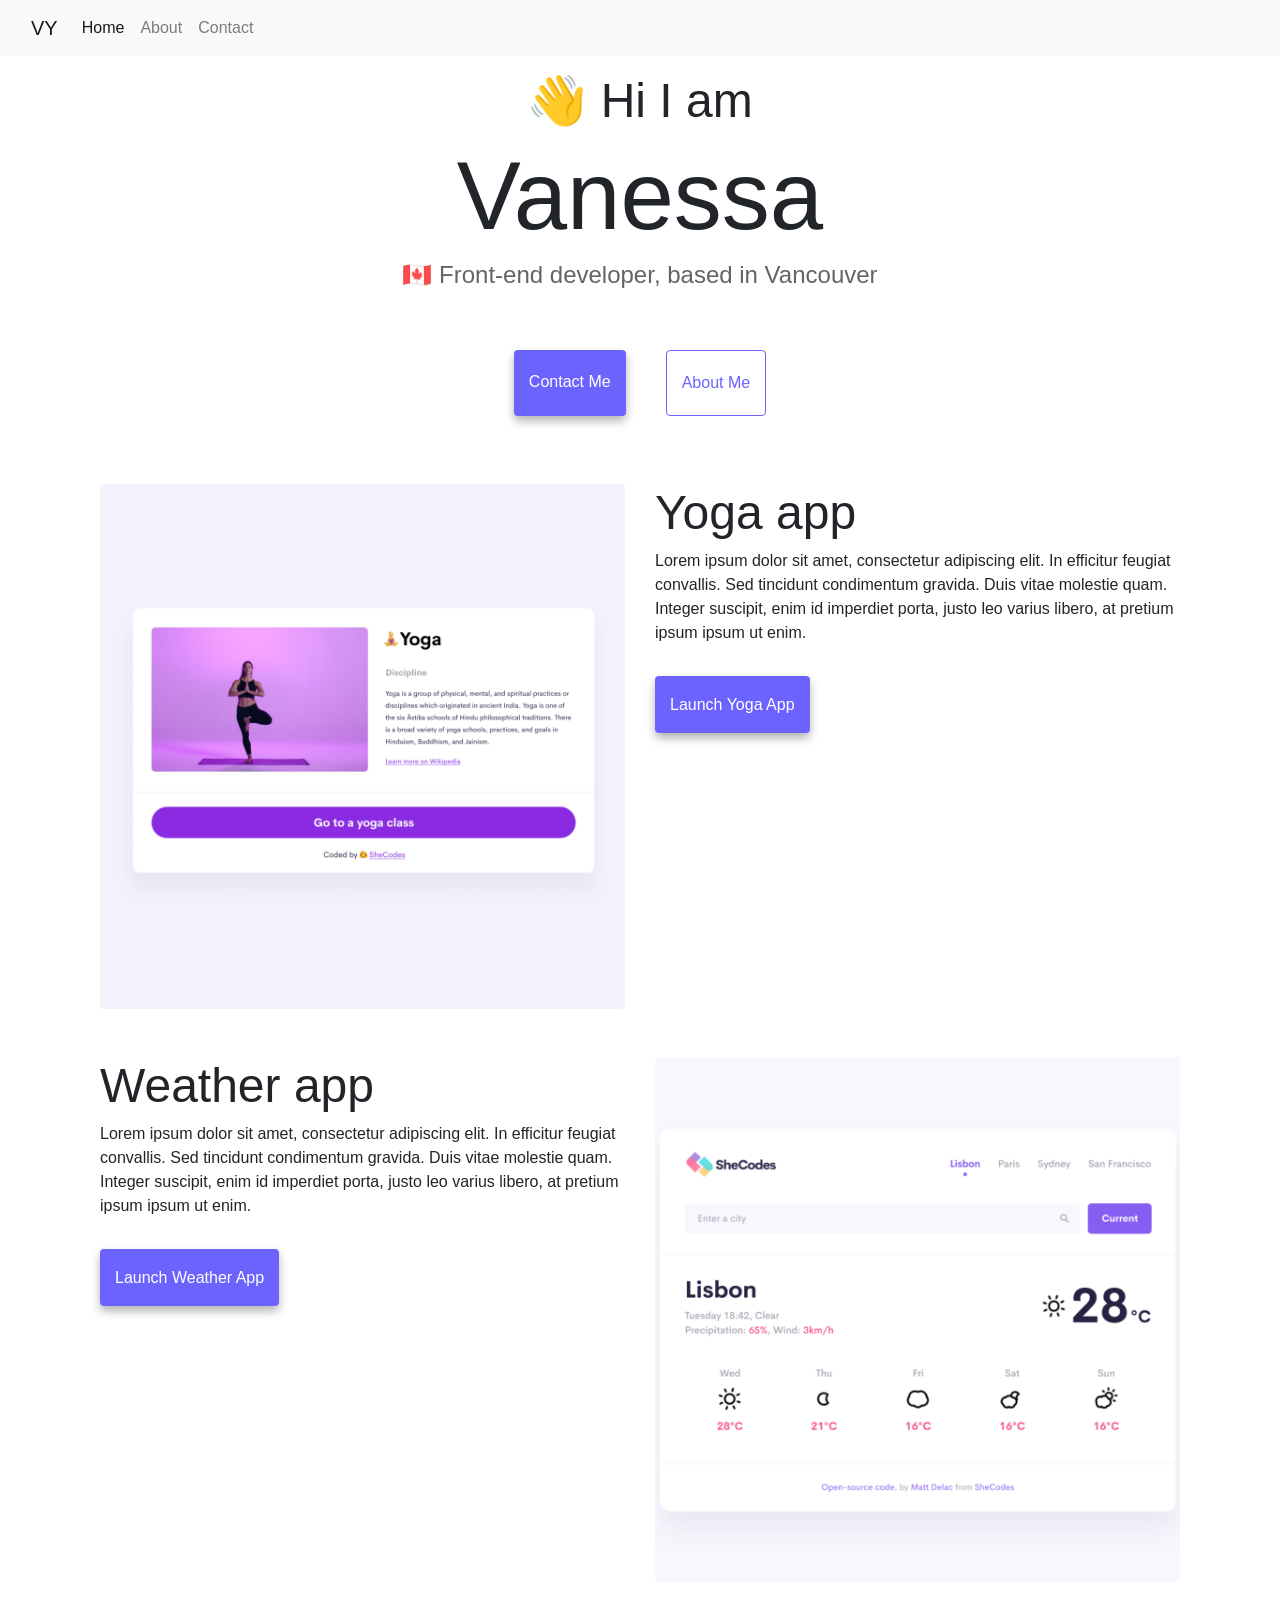
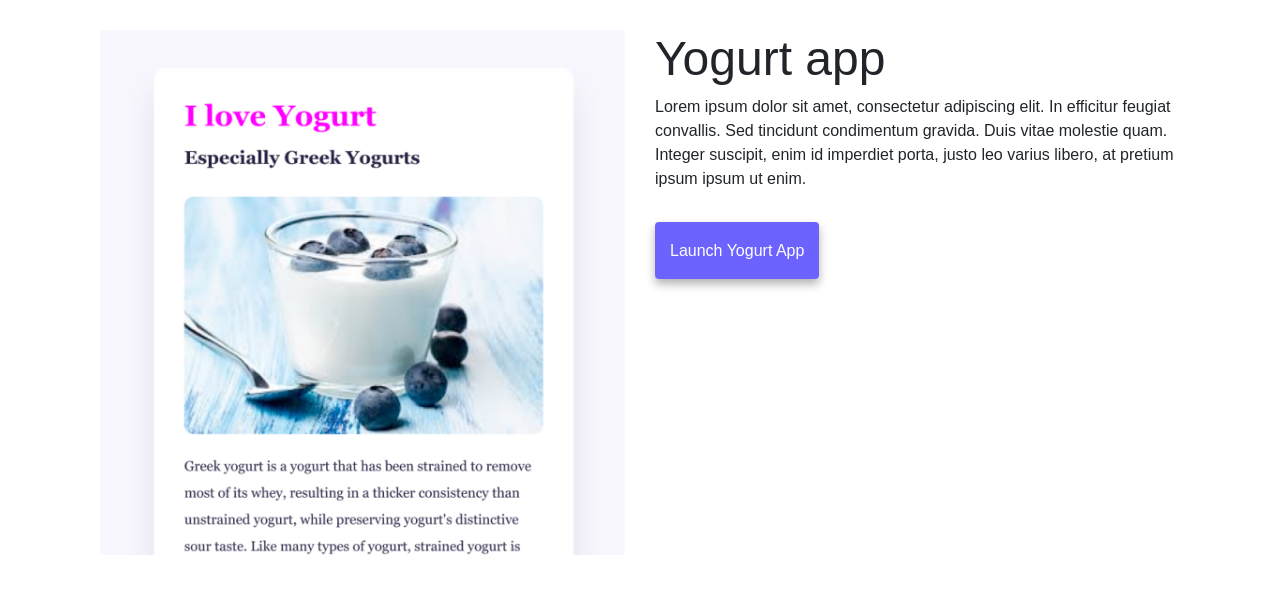
<file: index.html>
<!DOCTYPE html>
<html lang="en">
  <head>
    <meta charset="UTF-8" />
    <meta http-equiv="X-UA-Compatible" content="IE=edge" />
    <meta name="description" content="Welcome to Vanessa's protfolio project, developed for SheCodes." />
    <title>Vanessa's Portfolio</title>
    <link
      rel="stylesheet"
      href="https://maxcdn.bootstrapcdn.com/bootstrap/4.0.0/css/bootstrap.min.css"
      integrity="sha384-Gn5384xqQ1aoWXA+058RXPxPg6fy4IWvTNh0E263XmFcJlSAwiGgFAW/dAiS6JXm"
      crossorigin="anonymous"
    />
    <script src="https://cdn.jsdelivr.net/npm/bootstrap@5.0.2/dist/js/bootstrap.bundle.min.js" integrity="sha384-MrcW6ZMFYlzcLA8Nl+NtUVF0sA7MsXsP1UyJoMp4YLEuNSfAP+JcXn/tWtIaxVXM" crossorigin="anonymous"></script>
    <link rel="stylesheet" href="css/styles.css" />
  </head>
  <body>
    <nav class="navbar navbar-expand-lg navbar-light bg-light">
      <div class="container-fluid">
        <a class="navbar-brand" href="#">VY</a>
        <button
          class="navbar-toggler"
          type="button"
          data-bs-toggle="collapse"
          data-bs-target="#navbarNav"
          aria-controls="navbarNav"
          aria-expanded="false"
          aria-label="Toggle navigation"
        >
          <span class="navbar-toggler-icon"></span>
        </button>
        <div class="collapse navbar-collapse" id="navbarNav">
          <ul class="navbar-nav">
            <li class="nav-item">
              <a class="nav-link active" aria-current="page" href="/">Home</a>
            </li>
            <li class="nav-item">
              <a class="nav-link" href="/about.html">About</a>
            </li>
            <li class="nav-item">
              <a class="nav-link" href="/about.html#contact">Contact</a>
            </li>
          </ul>
        </div>
      </div>
    </nav>
    <div class="container mt-3">
      <h2 class="text-center">👋 Hi I am</h2>
      <h1 class="text-center">Vanessa</h1>
      <h3 class="text-center">
        🇨🇦 Front-end developer, based in Vancouver
      </h3>
      <div class="navigation-links mb-5">
        <a href="about.html#contact" class="contact-link">Contact me</a>
        <a href="about.html" class="about-link">About me</a>
      </div>

      <div class="container">
        <div class="row mb-5">
          <div class="col-sm-6">
            <img src="images/yoga.png" class="img-fluid rounded d-none d-sm-block" alt="yoga project photo" />
          </div>
          <div class="col-sm-6 justify-content-sm-center">
            <h2>Yoga app</h2>
            <p>
              Lorem ipsum dolor sit amet, consectetur adipiscing elit. In
              efficitur feugiat convallis. Sed tincidunt condimentum gravida. Duis
              vitae molestie quam. Integer suscipit, enim id imperdiet porta,
              justo leo varius libero, at pretium ipsum ipsum ut enim.
            </p>
            <div class="mt-5">
              <a href="#" class="primary-link project-link">Launch Yoga app</a>
            </div>
          </div>
        </div>
        <div class="row mt-5 mb-5">
          <div class="col-sm-6">
            <h2>Weather app</h2>
            <p>
              Lorem ipsum dolor sit amet, consectetur adipiscing elit. In
              efficitur feugiat convallis. Sed tincidunt condimentum gravida. Duis
              vitae molestie quam. Integer suscipit, enim id imperdiet porta,
              justo leo varius libero, at pretium ipsum ipsum ut enim.
            </p>
            <div class="mt-5">
              <a href="#" class="primary-link project-link">Launch Weather app</a>
            </div>
          </div>
          <div class="col-sm-6">
            <img src="images/weather.png" class="img-fluid rounded d-none d-sm-block" alt="weather project photo" />
          </div>
        </div>
        <div class="row mt-5 mb-5">
          <div class="col-sm-6">
            <img src="images/yogurt.png" class="img-fluid rounded d-none d-sm-block" alt="yogurt project photo" />
          </div>
          <div class="col-sm-6">
            <h2>Yogurt app</h2>
            <p>
              Lorem ipsum dolor sit amet, consectetur adipiscing elit. In
              efficitur feugiat convallis. Sed tincidunt condimentum gravida. Duis
              vitae molestie quam. Integer suscipit, enim id imperdiet porta,
              justo leo varius libero, at pretium ipsum ipsum ut enim.
            </p>
            <div class="mt-5">
              <a href="#" class="primary-link project-link">Launch Yogurt app</a>
            </div>
          </div>
        </div>
      </div>
    </div>
  </body>
</html>
</file>
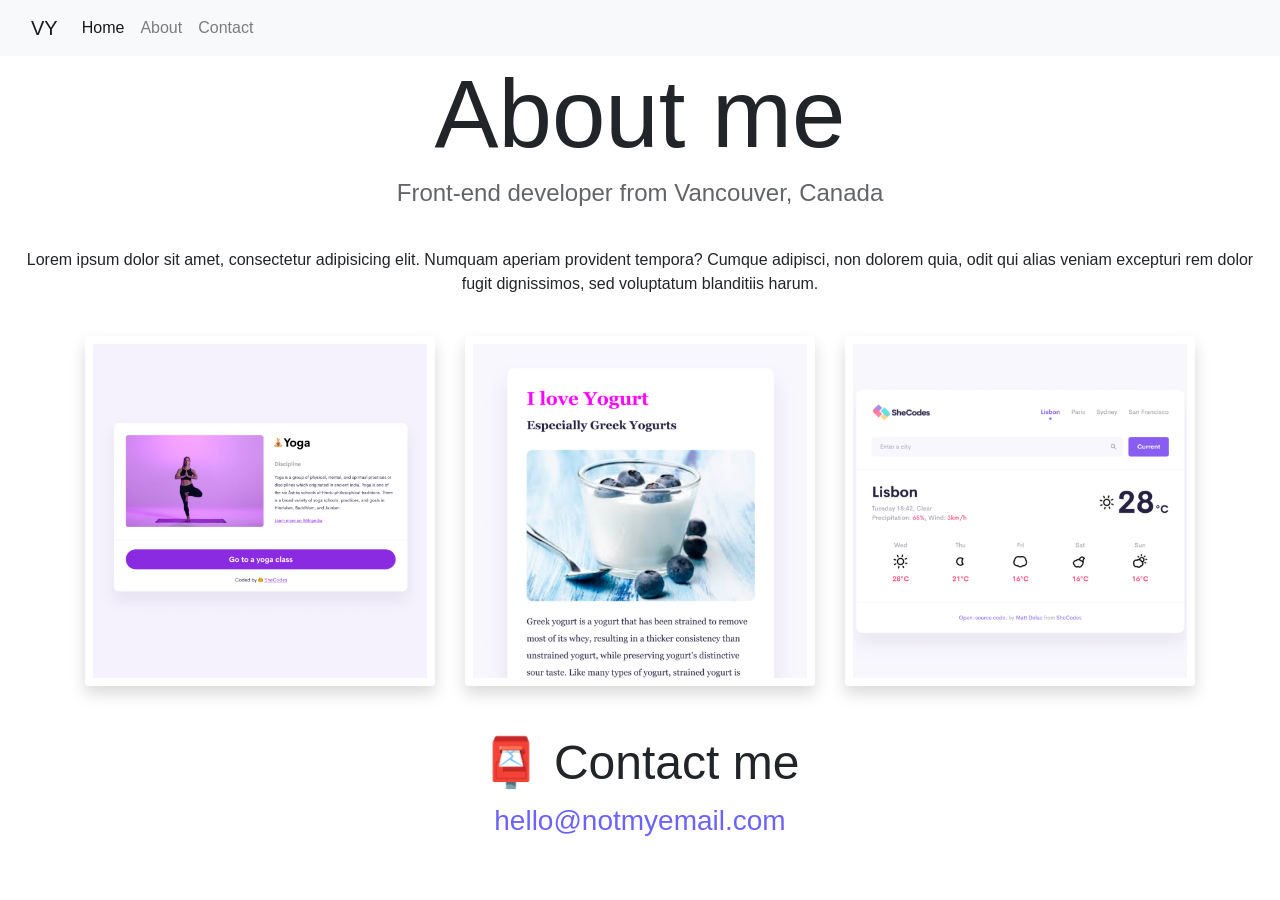
<file: about.html>
<!DOCTYPE html>
<html lang="en">
  <head>
    <meta charset="UTF-8" />
    <meta http-equiv="X-UA-Compatible" content="IE=edge" />
    <meta name="description" content="Welcome to Vanessa's protfolio project, developed for SheCodes." />
    <title>Vanessa's Portfolio</title>
    <link
      rel="stylesheet"
      href="https://maxcdn.bootstrapcdn.com/bootstrap/4.0.0/css/bootstrap.min.css"
      integrity="sha384-Gn5384xqQ1aoWXA+058RXPxPg6fy4IWvTNh0E263XmFcJlSAwiGgFAW/dAiS6JXm"
      crossorigin="anonymous"
    />
    <script src="https://cdn.jsdelivr.net/npm/bootstrap@5.0.2/dist/js/bootstrap.bundle.min.js" integrity="sha384-MrcW6ZMFYlzcLA8Nl+NtUVF0sA7MsXsP1UyJoMp4YLEuNSfAP+JcXn/tWtIaxVXM" crossorigin="anonymous"></script>
    <link rel="stylesheet" href="css/styles.css" />
  </head>
  <body>
    <nav class="navbar navbar-expand-lg navbar-light bg-light">
      <div class="container-fluid">
        <a class="navbar-brand" href="#">VY</a>
        <button
          class="navbar-toggler"
          type="button"
          data-bs-toggle="collapse"
          data-bs-target="#navbarNav"
          aria-controls="navbarNav"
          aria-expanded="false"
          aria-label="Toggle navigation"
        >
          <span class="navbar-toggler-icon"></span>
        </button>
        <div class="collapse navbar-collapse" id="navbarNav">
          <ul class="navbar-nav">
            <li class="nav-item">
              <a class="nav-link active" aria-current="page" href="/">Home</a>
            </li>
            <li class="nav-item">
              <a class="nav-link" href="/about.html">About</a>
            </li>
            <li class="nav-item">
              <a class="nav-link" href="/about.html#contact">Contact</a>
            </li>
          </ul>
        </div>
      </div>
    </nav>
    <h1 class="text-center">About me</h1>
    <h3 class="text-center">Front-end developer from Vancouver, Canada</h3>
    <div class="about-paragraphs text-center">
      <p>
        Lorem ipsum dolor sit amet, consectetur adipisicing elit. Numquam
        aperiam provident tempora? Cumque adipisci, non dolorem quia, odit qui
        alias veniam excepturi rem dolor fugit dignissimos, sed voluptatum
        blanditiis harum.
      </p>
    </div>
    <div class="container">
      <div class="row">
        <div class="col-sm-4">
          <img src="images/yoga.png" class="img-fluid p-2 shadow rounded" alt="yoga project photo"/>
        </div>
        <div class="col-sm-4">
          <img src="images/yogurt.png" class="img-fluid p-2 shadow rounded" alt="yogurt project photo"/>
        </div>
        <div class="col-sm-4">
          <img src="images/weather.png" class="img-fluid p-2 shadow rounded" alt="weather project photo"/>
        </div>
      </div>
    </div>
    <div id="contact" class="mb-5 mt-5">
      <h2 class="text-center">📮 Contact me</h2>
      <a href="mailto:hello@notmyemail.com" class="email-link">
        hello@notmyemail.com
      </a>
    </div>
  </body>
</html>
</file>
<file: css/styles.css>
:root {
  --primary-color: #6c63ff;
  --secondary-color: #f5f2fe;
  --box-shadow: 0 5px 10px rgba(0, 0, 0, 0.3);
}

h1 {
  font-size: 96px;
}

h2 {
  font-size: 48px;
}

h3 {
  font-size: 24px;
  opacity: 0.7;
}

p {
  border-radius: 4px;
  font-size: 16px;
  line-height: 1.5;
  margin-bottom: 1rem;
}

.navigation-links {
  display: flex;
  margin-top: 40px;
  justify-content: center;
}

.navigation-links a {
  margin: 20px;
  border-radius: 4px;
  padding: 20px 15px;
  text-decoration: none;
  text-transform: capitalize;
}

.contact-link {
  background: var(--primary-color);
  box-shadow: var(--box-shadow);
  color: white;
}

.about-link {
  color: var(--primary-color);
  border: 1px solid var(--primary-color);
}

.homepage-link {
  color: var(--primary-color);
  text-align: center;
  display: block;
}

.about-paragraphs {
  display: flex;
  margin: 30px 0;
}

.about-paragraphs p {
  margin: 10px;
}

.email-link {
  display: flex;
  justify-content: center;
  color: var(--primary-color);
  font-size: 28px;
  text-decoration: none;
}

.email-link:hover {
  text-decoration: underline;
}

.shadow {
  box-shadow: 0 0.5rem 1rem rgba(0, 0, 0, 0.15);
}

@media (max-width: 576px) {
  h2 {
    font-size: 32px;
    text-align: center;
  }
  p {
    text-align: center;
  }
  .project-link {
    display: block;
    text-align: center;
    margin: 0 20px;
  }
}

.primary-link {
  border-radius: 4px;
  padding: 20px 15px;
  text-decoration: none;
  text-transform: capitalize;
  background: var(--primary-color);
  box-shadow: var(--box-shadow);
  color: white;
}
</file>
